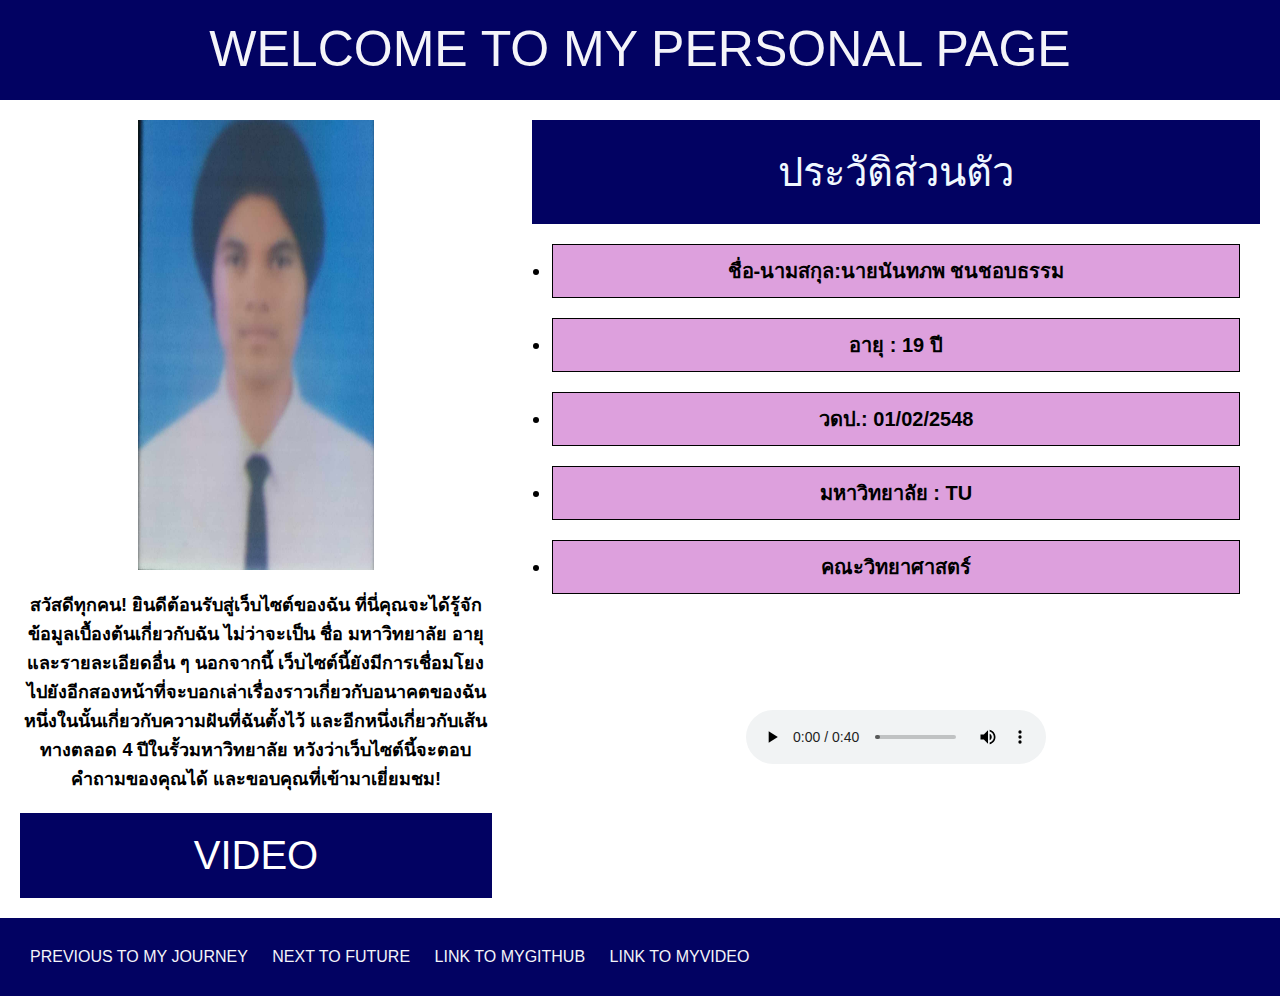
<file: index.html>
<!Doctype.html>
<head>
    <meta charset="UTF-8">
    <meta name="viewport" content="width=device-width, initial-scale=1.0">
    <link rel="stylesheet" href="mystyle.css">
</head>

<body>
    <header>WELCOME TO MY PERSONAL PAGE</header>
    <hr>
    <nav>
        <img src="resources/mypic2.jpg" alt="myface">
        <article><b>สวัสดีทุกคน! ยินดีต้อนรับสู่เว็บไซต์ของฉัน ที่นี่คุณจะได้รู้จักข้อมูลเบื้องต้นเกี่ยวกับฉัน ไม่ว่าจะเป็น ชื่อ มหาวิทยาลัย อายุ และรายละเอียดอื่น ๆ นอกจากนี้ เว็บไซต์นี้ยังมีการเชื่อมโยงไปยังอีกสองหน้าที่จะบอกเล่าเรื่องราวเกี่ยวกับอนาคตของฉัน หนึ่งในนั้นเกี่ยวกับความฝันที่ฉันตั้งไว้ และอีกหนึ่งเกี่ยวกับเส้นทางตลอด 4 ปีในรั้วมหาวิทยาลัย

            หวังว่าเว็บไซต์นี้จะตอบคำถามของคุณได้ และขอบคุณที่เข้ามาเยี่ยมชม!</b>
             </article>
        <div class="block">
            <section>VIDEO</section>
        </div>
    </nav>
    <main>
        <figure>ประวัติส่วนตัว</figure>
        <div class="his"><ul><b>
            <li>ชื่อ-นามสกุล:นายนันทภพ ชนชอบธรรม</li>
            <li>อายุ : 19 ปี</li>
            <li>วดป.: 01/02/2548</li>
            <li>มหาวิทยาลัย : TU</li>
            <li>คณะวิทยาศาสตร์</li>
        </b> </ul></div>
        <div class="VIDEO"></div>
            <video controls>
                <source src="resources/myvdo.mp4">
            </video>
        </div>
       
    </main>
    
    <footer> <ul>
        <li><a href="myjourney.html">PREVIOUS TO MY JOURNEY</a></li>
        <li><a href="myfuture.html">NEXT TO FUTURE</a></li>
        <li><a href="https://github.com/Nantapoparm/6709616582_MYCSTUStory.git">LINK TO MYGITHUB</a></li>
        <li><a href="https://www.youtube.com/shorts/KMxyOMnmXik">LINK TO MYVIDEO</a></li>
        
    </ul></footer>
   
   
</body>
</file>
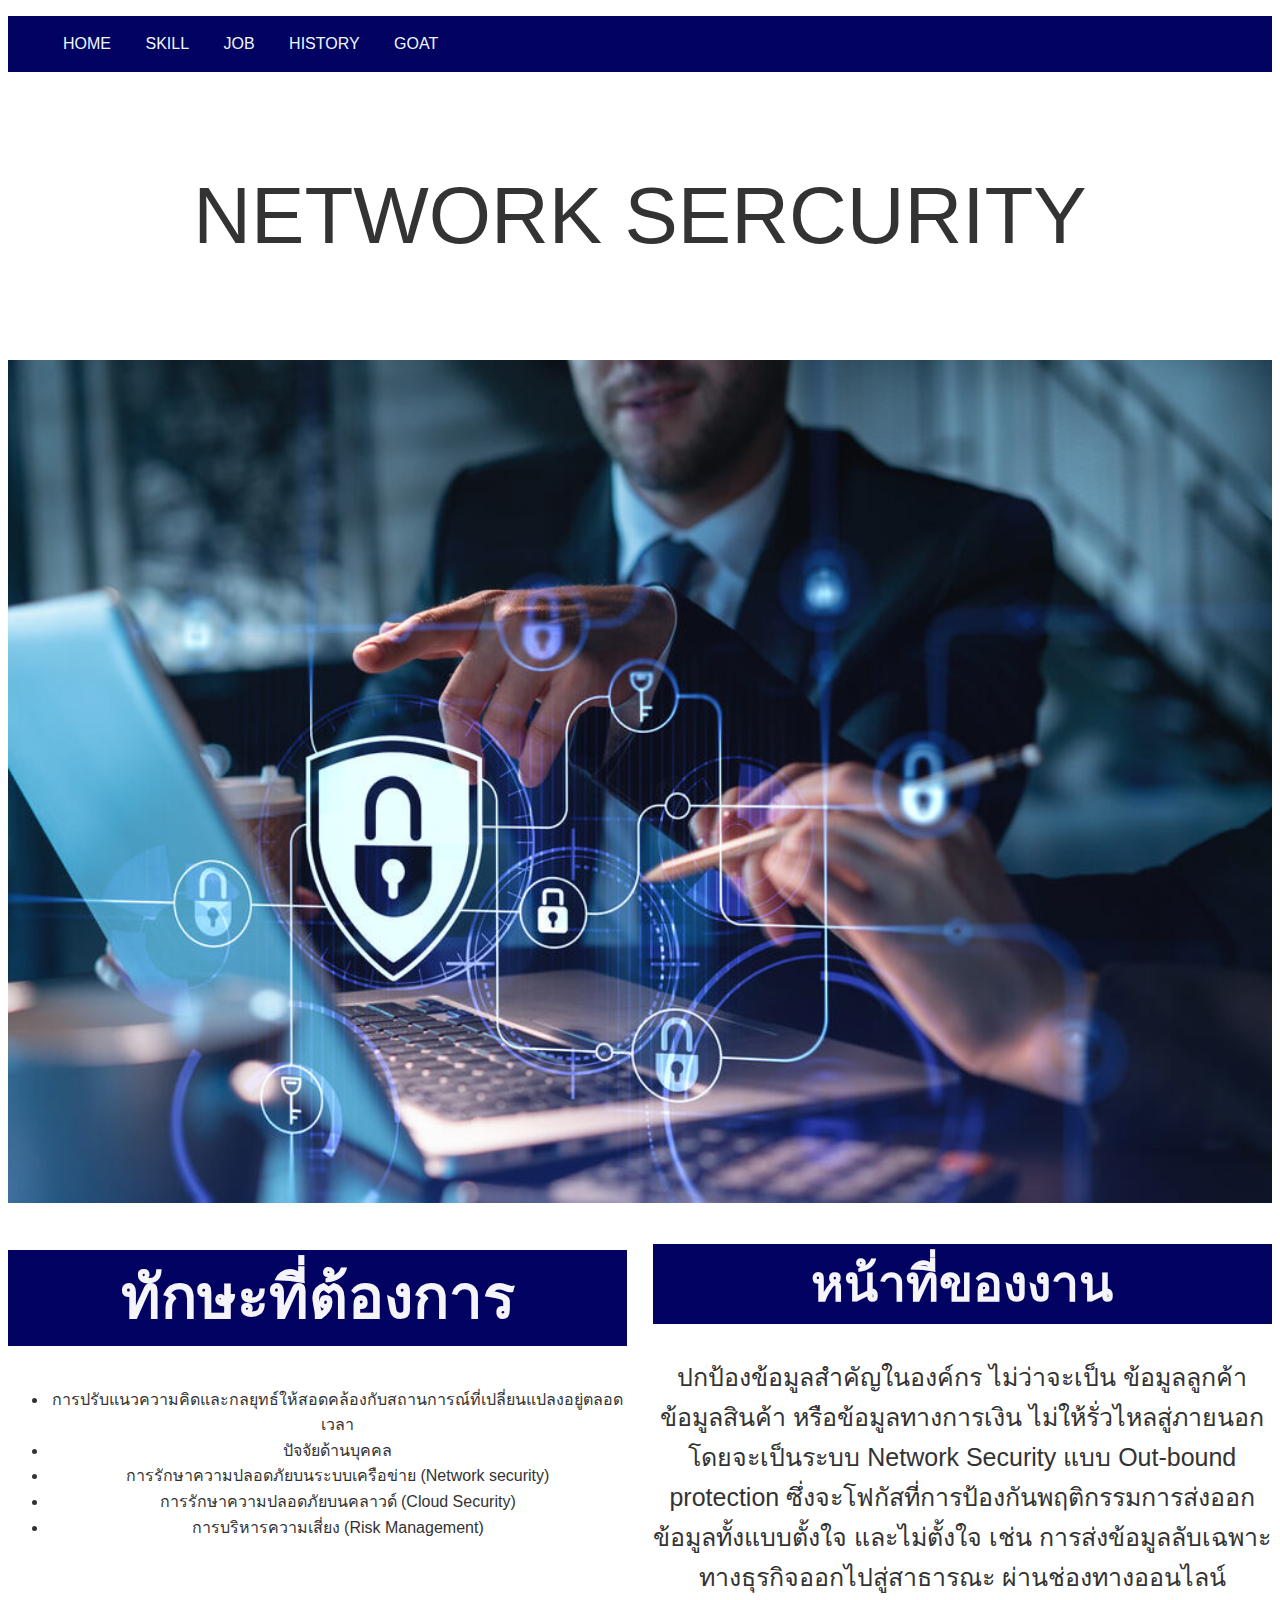
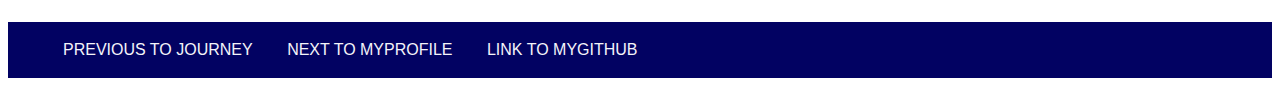
<file: myfuture.html>
<!DOCTYPE html>
<head>
    <link rel="stylesheet" href="myfuture.css">
</head>
<body>
    <header>
        <ul>
            <li>HOME</li>
            <li>SKILL</li>
            <li>JOB </li>
            <li>HISTORY</li>
            <li>GOAT</li>
        </ul>      
    </header>
    <main>
        <div class="picture">
            <p>NETWORK SERCURITY</p>
            <img src="resources/mypic.jpg" alt="">
        </div>
        
    </main>
    <aside>
        <div class="header"><h1><b>ทักษะที่ต้องการ</b></h></div>
        <ul>
            <li>การปรับแนวความคิดและกลยุทธ์ให้สอดคล้องกับสถานการณ์ที่เปลี่ยนแปลงอยู่ตลอดเวลา</li>
            <li>ปัจจัยด้านบุคคล</li>
            <li>การรักษาความปลอดภัยบนระบบเครือข่าย (Network security) </li>
            <li>การรักษาความปลอดภัยบนคลาวด์ (Cloud Security)</li>
            <li>การบริหารความเสี่ยง (Risk Management)</li>
        </ul>
    </aside>
    <div class="work">
        <div class="work2"><h1>หน้าที่ของงาน</h></div>
            <p>ปกป้องข้อมูลสำคัญในองค์กร ไม่ว่าจะเป็น ข้อมูลลูกค้า ข้อมูลสินค้า หรือข้อมูลทางการเงิน ไม่ให้รั่วไหลสู่ภายนอก 
                โดยจะเป็นระบบ Network Security แบบ Out-bound protection ซึ่งจะโฟกัสที่การป้องกันพฤติกรรมการส่งออกข้อมูลทั้งแบบตั้งใจ 
                และไม่ตั้งใจ เช่น การส่งข้อมูลลับเฉพาะทางธุรกิจออกไปสู่สาธารณะ ผ่านช่องทางออนไลน์</p>
    </div>
    <footer>
        <ul>
            <li><a href="myjourney.html">PREVIOUS TO JOURNEY</a></li>
            <li><a href="index.html">NEXT TO MYPROFILE</a></li>
            <li><a href="https://github.com/Nantapoparm/6709616582_MYCSTUStory.git">LINK TO MYGITHUB</a></li>
        </ul>
        
    </footer>

</body>
</file>
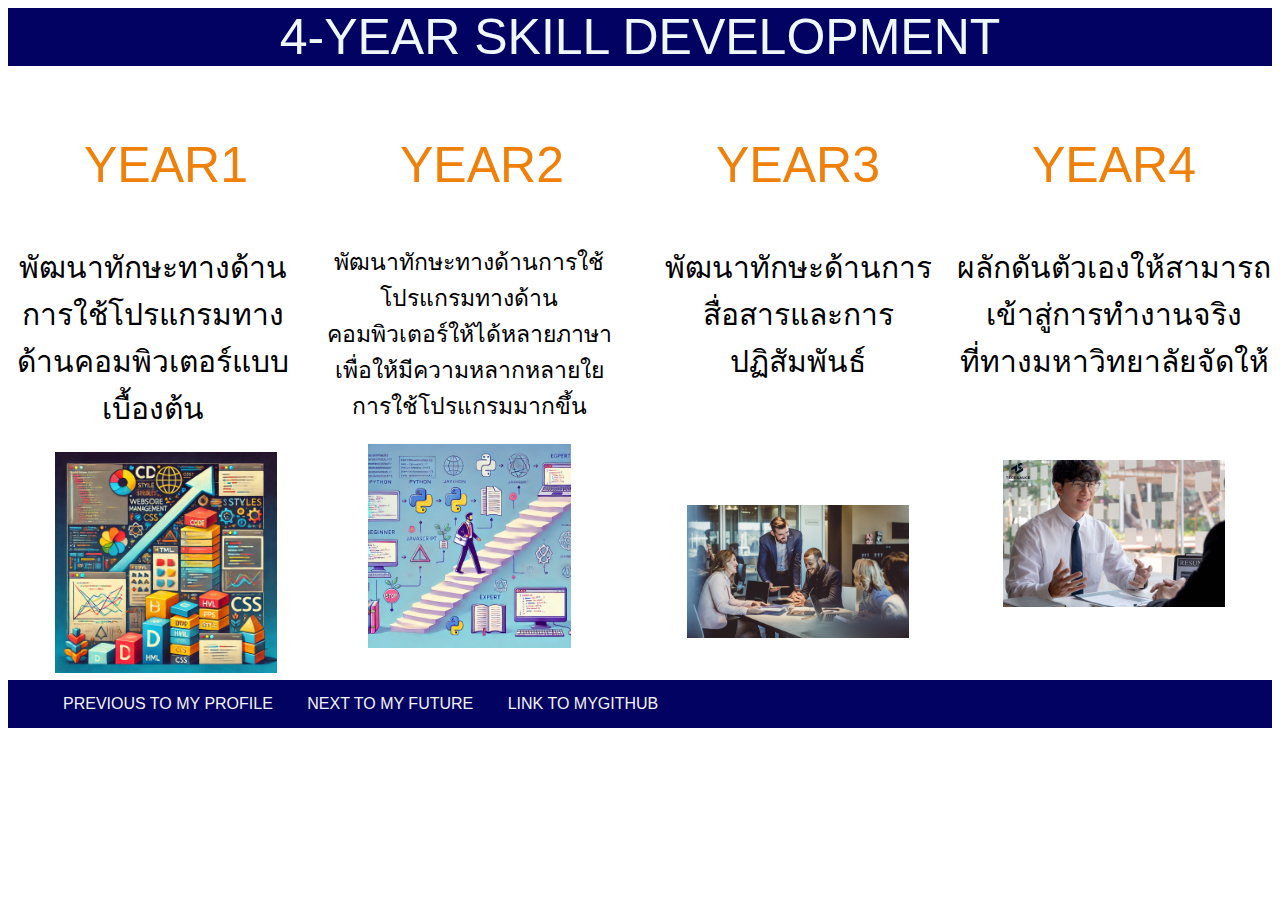
<file: myjourney.html>
<!DOCTYPE html>
<head>
    <link rel="stylesheet" href="myjourney.css">
</head>
<body>
    <header>4-YEAR SKILL DEVELOPMENT</header>
    <nav>
    </nav>
    <aside>
        <div class="container1">
            <figure>YEAR1</figure>
            <article>พัฒนาทักษะทางด้านการใช้โปรแกรมทางด้านคอมพิวเตอร์แบบเบื้องต้น</article>
            <img src="resources/mypic6.jpg">


        </div>
        <div class="container2">
            <figure>YEAR2</figure>
            <article>พัฒนาทักษะทางด้านการใช้โปรแกรมทางด้านคอมพิวเตอร์ให้ได้หลายภาษาเพื่อให้มีความหลากหลายใยการใช้โปรแกรมมากขึ้น
                <img src="resources/mypic5.jpg">
            </article>
        </div>
    </aside>
    <main>
        <div class="container3">
            <figure>YEAR3</figure>
            <article>พัฒนาทักษะด้านการสื่อสารและการปฏิสัมพันธ์</article>
            <img src="resources/mypic3.jpg">
        </div>
        <div class="container4">
            <figure>YEAR4</figure>
            <article>ผลักดันตัวเองให้สามารถเข้าสู่การทำงานจริงที่ทางมหาวิทยาลัยจัดให้</article>
            <img src="resources/mypic4.jpg">
            
        </div>
    </main>
    
    <footer>
        <ul>
            <li><a href="index.html">PREVIOUS TO MY PROFILE</a></li>
            <li><a href="myfuture.html">NEXT TO MY FUTURE</a></li>
            <li><a href="https://github.com/Nantapoparm/6709616582_MYCSTUStory.git">LINK TO MYGITHUB</a></li>
        </ul>
    </footer>
</body>
</file>
<file: mystyle.css>
* {
  box-sizing: border-box;
  font-family: Arial, Helvetica, sans-serif;
  margin: 0;
  padding: 0;
}

body {
  background-color: rgb(255, 255, 255);
}

header {
  text-align: center;
  font-size: 50px;
  color: #f4f4f9;
  background-color: rgb(2, 2, 98);
  padding: 20px;
}.block section{
  color:rgb(255, 255, 255);
  background-color:rgb(2, 2, 98);
}
hr {
  height: 2px;
  border-width: 0;
  color: rgb(2, 2, 98);
  background-color: rgb(2, 2, 98);
}

nav {
  width: 40%;
  text-align: center;
  float: left;
  padding: 20px;
}

nav img {
  height: 50%;
  width: 50%;
}

article {
  margin: 20px 0;
  font-size: 18px;
}

section {
  text-align: center;
  background-color: gray;
  color: aliceblue;
  margin-top: 20px;
  font-size: 40px;
  padding: 20px;
}

main {
  width: 60%;
  float: right;
  text-align: center;
  padding: 20px;
}

main figure {
  font-size: 40px;
  text-align: center;
  background-color: rgb(2, 2, 98);
  color: aliceblue;
  padding: 20px;
}

.his ul li {
  background-color: plum;
  border: 1px solid black;
  margin: 20px;
  font-size: 20px;
  padding: 10px;
}

.VIDEO {
  margin-bottom: 20px;
  text-align: center;
}

footer {
  clear: both;
  background-color: rgb(2, 2, 98);
  color: aliceblue;
  padding: 20px;
  
}

footer ul li {
  display: inline-block;
  margin: 10px;
}

a {
  text-decoration: none;
  color: #f4f4f9;
}
/* Media Queries */


@media screen and (max-width: 764px) {
  header {
    font-size: 50px;
  }

  nav, main {
    width: 100%;
    float: none;
  }

  nav img {
    width: 80%;
    height: auto;
  }

  article {
    font-size: large;
  }

  section {
    font-size: 25px;
  }

  .his ul li {
    font-size: 18px;
  }

  footer ul li {
    margin: 10px 5px;
    text-align: center;
  }
}

@media screen and (max-width: 320px) {
  header {
    font-size: 40px;
    padding: 10px;
  }

  nav, main {
    width: 100%;
    float: none;
  }

  nav img {
    width: 100%;
    height: auto;
  }

  article {
    font-size: 14px;
  }

  section {
    font-size: 20px;
  }

  main figure {
    font-size: 20px;
  }

  .his ul li {
    font-size: 16px;
  }

  footer ul li {
    margin: 5px;
    text-align: center;
  }
}
</file>
<file: myfuture.css>
*{
    box-sizing: border-box;
}
body{
        font-family: 'Arial', sans-serif;
        background-color: white;
        color: #333;
        line-height: 1.6;
}

header{
    background-color: rgb(2, 2, 98);
    color: aliceblue;
    
}
header ul li{
    display: inline-block;
    margin:  15px;
}
main img{
    width: 100%;
}
.picture{
    height: 70%;
}
.picture p{
    text-align: center;
    font-family: 'Franklin Gothic Medium', 'Arial Narrow', Arial, sans-serif;
    font-size: 80px;
}
aside{
    text-align: center;
    float: left;
    width: 49%;
}
.header{
 font-size: 30px;
 background-color: rgb(2, 2, 98);
 color: #f4f4f9;
}
.work{
    text-align: center;
    font-size: 25px;
    float: right;
    width: 49%;
}
.work2{
    background-color: rgb(2, 2, 98);
 color: #f4f4f9;

}
footer{
    background-color: rgb(2, 2, 98);
    color: #f4f4f9;
    clear: both;

}
footer ul li{
    display: inline-block;
    margin:  15px;
}
.pre
{
    float: left;
    
}
a{
    text-decoration: none;
    color: #f4f4f9;
}
</file>
<file: myjourney.css>
*{
    box-sizing: border-box;
    font-family: Arial, Helvetica, sans-serif;
}
body{
    background-color: white;
}
header{
    background-color: rgb(2, 2, 98);
    color: aliceblue;
    text-align: center;
    font-size: 50px;
}

aside{
    text-align: center;
}
figure{
    font-size: 50px;
    color: rgb(239, 128, 10);
}
.container1{
    width: 25%;
    float: left;
    font-size: 30px;
    padding-top: 20px;
    
    
}
.container1 article{
    width: 92%;
    text-align: center;
}
.container1 img{
    height: 70%;
    width: 70%;
    padding-top: 20px;
    clear: both;
}

.container2{
    width: 25%;
    float: left;
    font-size: 30px;
    padding-top: 20px;
    
}
.container2 article{
    width: 92%;
    text-align: center;
    font-size: 23px;
}
.container2 img{
    height: 70%;
    width: 70%;
    padding-top: 20px;
    clear: both;
}

main{
    text-align: center;
}
.container3{
    width: 25%;
    float: left;
    font-size: 30px;
    padding-top: 20px;
    
}
.container3 img{
    height: 70%;
    width: 70%;
    margin-top: 120px;
    
}

.container4{
    width: 25%;
    float: left;
    font-size: 30px;
    padding-top: 20px;
    
}
.container4 img{
    height: 70%;
    width: 70%;
    margin-top: 75px;
}


footer{
    clear: both;
    background-color: rgb(2, 2, 98);
    color: aliceblue;
  }
  footer ul li{
    display: inline-block;
    margin: 15px;
  }
 
  a{
    text-decoration: none;
    color: #f4f4f9;
  }
</file>
